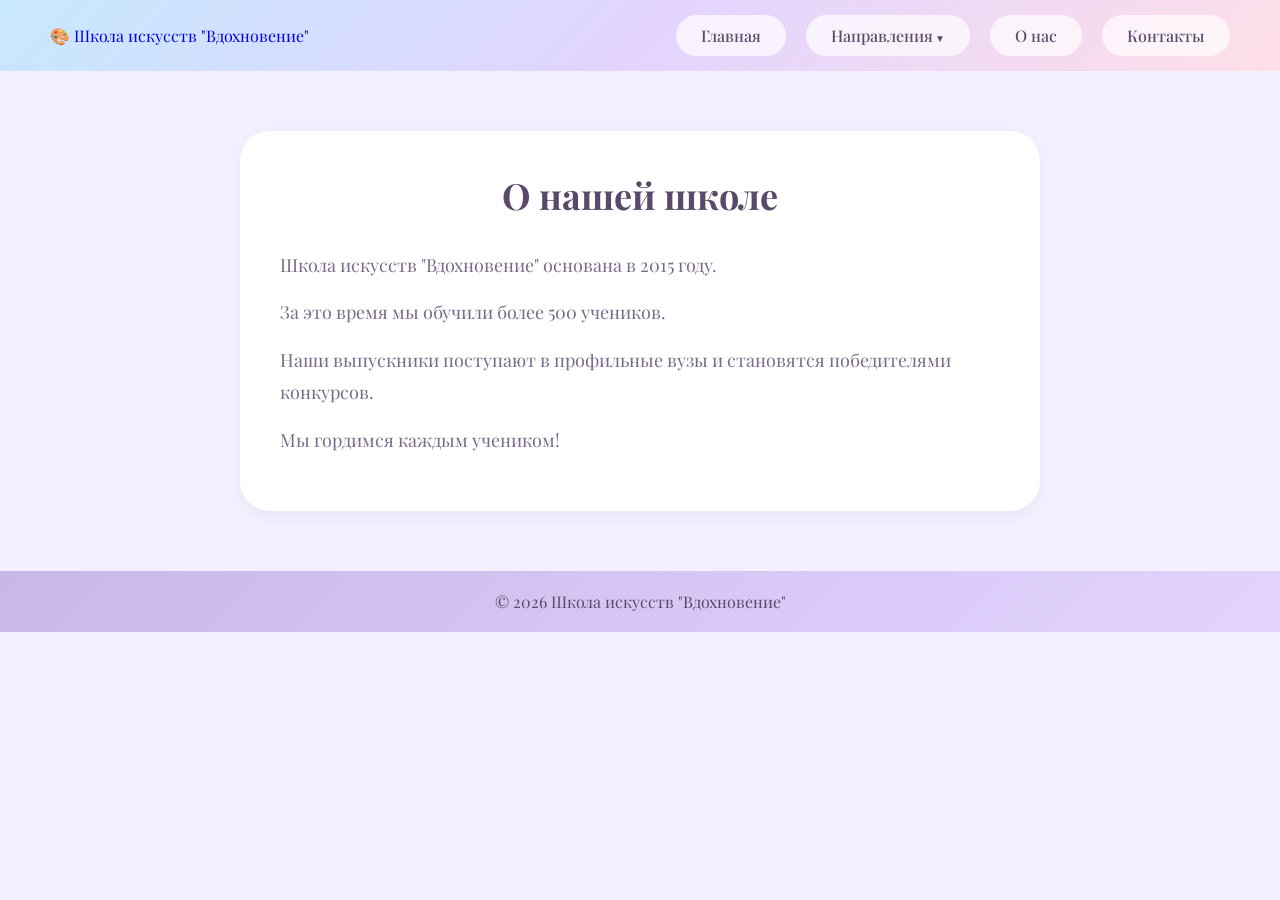
<file: about.html>
﻿<!DOCTYPE html>
<html lang="ru">
<head>
    <meta charset="utf-8">
    <title>О школе - Вдохновение</title>
    <link href="https://fonts.googleapis.com/css2?family=Playfair+Display:wght@400;700&family=Roboto&display=swap" rel="stylesheet">
 <link rel="stylesheet" href="style.css">
</head>
<body>

<div class="header">
    <div class="logo">
        <a href="index.html">🎨 Школа искусств "Вдохновение"</a>
    </div>
    <ul class="nav">
        <li><a href="index.html">Главная</a></li>
        <li class="has-dropdown">
            <a href="#">Направления</a>
            <ul class="dropdown">
                <li><a href="#" onclick="showDirection('Рисование')">🎨 Рисование</a></li>
                <li><a href="#" onclick="showDirection('Музыка')">🎵 Музыка</a></li>
              
            </ul>
        </li>
        <li><a href="about.html">О нас</a></li>
        <li><a href="contacts.html">Контакты</a></li>
    </ul>
</div>

<div class="page-content">
    <h1>О нашей школе</h1>
    <div class="about-text">
        <p>Школа искусств "Вдохновение" основана в 2015 году.</p>
        <p>За это время мы обучили более 500 учеников.</p>
        <p>Наши выпускники поступают в профильные вузы и становятся победителями конкурсов.</p>
        <p>Мы гордимся каждым учеником!</p>
    </div>
</div>

<div class="footer">
    <p>© 2026 Школа искусств "Вдохновение"</p>
</div>

<script src="script.js"></script>
</body>
</html>
</file>
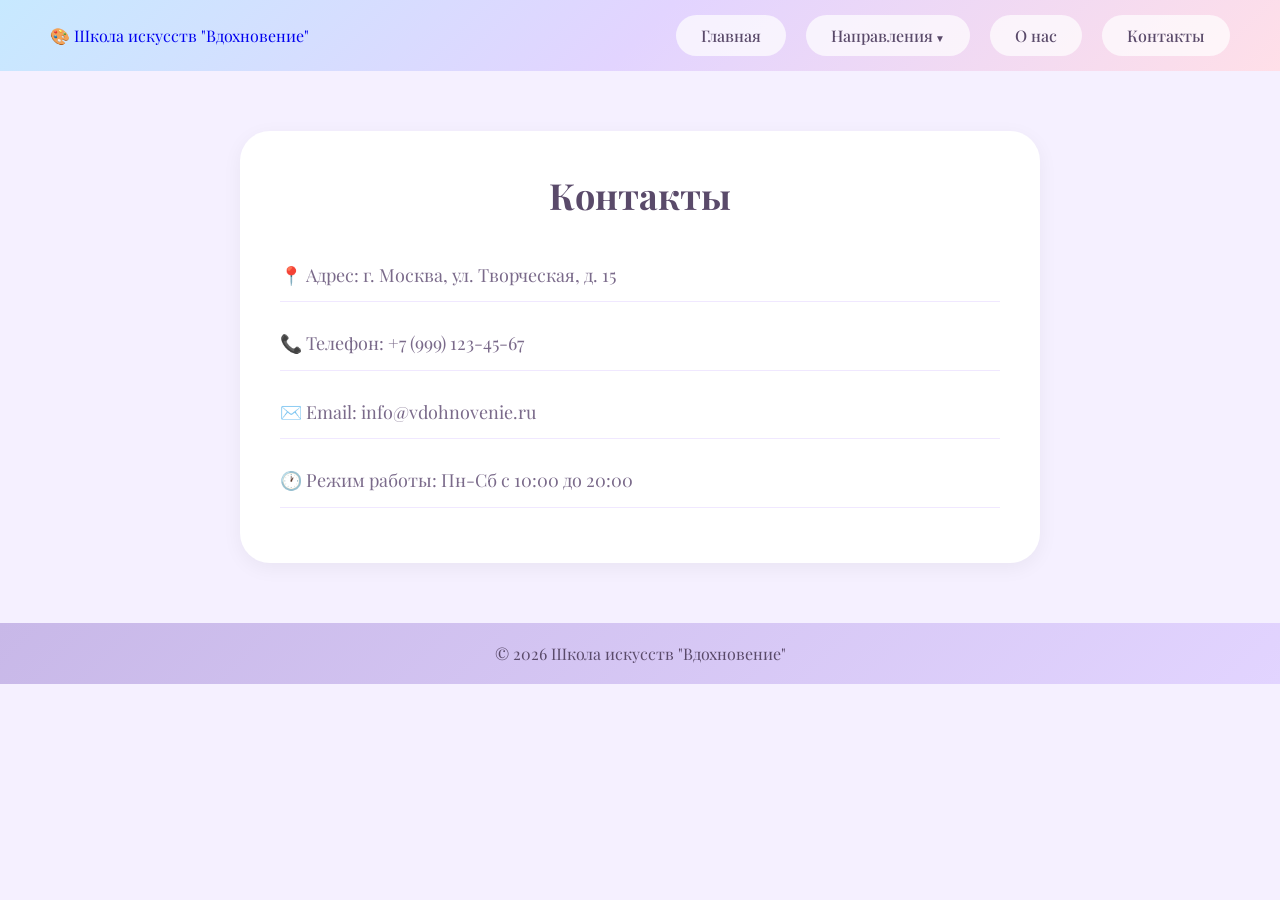
<file: contacts.html>
﻿<!DOCTYPE html>
<html lang="ru">
<head>
    <meta charset="utf-8">
    <title>Контакты - Вдохновение</title>
    <link href="https://fonts.googleapis.com/css2?family=Playfair+Display:wght@400;700&family=Roboto&display=swap" rel="stylesheet">
   <link rel="stylesheet" href="style.css">
</head>
<body>

<div class="header">
    <div class="logo">
        <a href="index.html">🎨 Школа искусств "Вдохновение"</a>
    </div>
    <ul class="nav">
        <li><a href="index.html">Главная</a></li>
        <li class="has-dropdown">
            <a href="#">Направления</a>
            <ul class="dropdown">
                <li><a href="#" onclick="showDirection('Рисование')">🎨 Рисование</a></li>
                <li><a href="#" onclick="showDirection('Музыка')">🎵 Музыка</a></li>
               
            </ul>
        </li>
        <li><a href="about.html">О нас</a></li>
        <li><a href="contacts.html">Контакты</a></li>
    </ul>
</div>

<div class="page-content">
    <h1>Контакты</h1>
    <div class="contacts-info">
        <p>📍 Адрес: г. Москва, ул. Творческая, д. 15</p>
        <p>📞 Телефон: +7 (999) 123-45-67</p>
        <p>✉️ Email: info@vdohnovenie.ru</p>
        <p>🕐 Режим работы: Пн-Сб с 10:00 до 20:00</p>
    </div>
</div>

<div class="footer">
    <p>© 2026 Школа искусств "Вдохновение"</p>
</div>

<script src="script.js"></script>

</body>

</html>
</file>
<file: style.css>
﻿ /* ===== ОБНУЛЕНИЕ ===== */
* {
    margin: 0;
    padding: 0;
    box-sizing: border-box;
}

body {
    background: #f5f0ff;
    font-family: 'Playfair Display', 'Segoe UI', Tahoma, Geneva, Verdana, sans-serif;
}

/* ===== ШАПКА ===== */
.header {
    background: linear-gradient(135deg, #c7e9ff 0%, #e2d4ff 50%, #ffdfe8 100%);
    padding: 15px 50px;
    display: flex;
    justify-content: space-between;
    align-items: center;
}

        .logo a {
            text-decoration: none;
        }

        .logo-small {
            display: block;
            font-size: 12px;
            color: #8a6a9a;
            letter-spacing: 3px;
        }

        .logo-big {
            display: block;
            font-size: 22px;
            color: #5a4a6a;
            font-weight: bold;
        }

/* ===== МЕНЮ ===== */
.nav {
    display: flex;
    list-style: none;
    gap: 20px;
}

.nav li {
    position: relative;
    list-style: none;
}

.nav > li > a {
    color: #5a4a6a;
    text-decoration: none;
    padding: 10px 25px;
    background: rgba(255,255,255,0.7);
    border-radius: 30px;
    transition: 0.3s;
    display: block;
    font-weight: 500;
}

.nav > li > a:hover {
    background: #c8b0e8;
    color: white;
    transform: translateY(-2px);
}

/* ВЫПАДАЮЩИЙ СПИСОК */
.dropdown {
    position: absolute;
    top: 45px;
    left: 0;
    background: white;
    border-radius: 20px;
    padding: 10px 0;
    min-width: 180px;
    box-shadow: 0 10px 25px rgba(0,0,0,0.1);
    opacity: 0;
    visibility: hidden;
    transition: 0.3s;
    z-index: 100;
}

.nav li:hover .dropdown {
    opacity: 1;
    visibility: visible;
}

.dropdown li a {
    display: block;
    padding: 10px 20px;
    color: #5a4a6a;
    text-decoration: none;
    background: white;
    border-radius: 0;
}

.dropdown li a:hover {
    background: #f0e8ff;
    color: #8a6aba;
    padding-left: 25px;
}

.has-dropdown > a::after {
    content: " ▼";
    font-size: 10px;
}

/* ===== БАННЕР ===== */
.banner {
    background: linear-gradient(135deg, #c8e8ff, #e0d4ff);
    text-align: center;
    padding: 80px 20px;
}

.banner h1 {
    font-size: 48px;
    color: #4a3a5a;
    margin-bottom: 20px;
}

.banner h1 span {
    color: #8a6aba;
}

.banner p {
    font-size: 18px;
    color: #6a5a8a;
    margin-bottom: 30px;
}

.banner-btn {
    background: #c8b0e8;
    color: #4a3a5a;
    padding: 15px 40px;
    border: none;
    border-radius: 50px;
    font-size: 18px;
    font-weight: bold;
    cursor: pointer;
    transition: 0.3s;
}

.banner-btn:hover {
    background: #d4c0f0;
    transform: scale(1.05);
}

/* ===== НАПРАВЛЕНИЯ (КАРТОЧКИ) ===== */
.directions {
    padding: 60px 40px;
    background: #fdfaff;
    text-align: center;
}

.section-title {
    font-size: 36px;
    color: #8a6aba;
    margin-bottom: 50px;
}

.cards {
    display: flex;
    flex-wrap: wrap;
    justify-content: center;
    gap: 30px;
    max-width: 1200px;
    margin: 0 auto;
}

.card {
    background: white;
    border-radius: 25px;
    padding: 30px 20px;
    width: 260px;
    text-align: center;
    box-shadow: 0 5px 20px rgba(0,0,0,0.05);
    transition: 0.3s;
    display: flex;
    flex-direction: column;
}

.card:hover {
    transform: translateY(-10px);
    box-shadow: 0 15px 35px rgba(160,120,200,0.2);
}

.card-icon {
    font-size: 50px;
    margin-bottom: 15px;
}

.card h3 {
    color: #5a4a6a;
    font-size: 18px;
    margin: 15px 0 10px;
}

.card p {
    color: #8a7a9a;
    font-size: 14px;
    line-height: 1.5;
    margin-bottom: 20px;
    flex-grow: 1;
}

.card-btn {
    background: #c8b0e8;
    color: #4a3a5a;
    border: none;
    padding: 10px 20px;
    border-radius: 30px;
    cursor: pointer;
    font-weight: bold;
    transition: 0.3s;
    margin-top: auto;
}

.card-btn:hover {
    background: #b89dd8;
    transform: scale(1.02);
}

/* ===== ПОДВАЛ ===== */
.footer {
    background: linear-gradient(135deg, #c8b8e8, #e2d4ff);
    text-align: center;
    padding: 20px;
    color: #5a4a6a;
}

/* ===== ДЛЯ СТРАНИЦ "О НАС" И "КОНТАКТЫ" ===== */
.page-content {
    max-width: 800px;
    margin: 60px auto;
    padding: 40px;
    background: white;
    border-radius: 30px;
    box-shadow: 0 5px 20px rgba(0,0,0,0.05);
}

.page-content h1 {
    color: #5a4a6a;
    font-size: 36px;
    margin-bottom: 30px;
    text-align: center;
}
 .about-text p, .contacts-info p {
    color: #7a6a8a;
    font-size: 18px;
    line-height: 1.8;
    margin-bottom: 15px;
}

.contacts-info p {
    padding: 10px 0;
    border-bottom: 1px solid #f0e8ff;
}
/* ПРЕИМУЩЕСТВА */
.advantages {
    padding: 60px 40px;
    background: #fdfaff;
    text-align: center;
}

.advantages h2 {
    font-size: 32px;
    color: #5a4a6a;
    margin-bottom: 40px;
}

.advantages-grid {
    display: flex;
    flex-wrap: wrap;
    justify-content: center;
    gap: 30px;
}

.advantage-item {
    background: white;
    border-radius: 20px;
    padding: 30px;
    width: 230px;
    text-align: center;
    box-shadow: 0 5px 15px rgba(0,0,0,0.05);
}

.advantage-icon {
    font-size: 45px;
    margin-bottom: 15px;
}

.advantage-item h3 {
    color: #5a4a6a;
    font-size: 18px;
    margin-bottom: 10px;
}

.advantage-item p {
    color: #8a7a9a;
    font-size: 14px;
}

/* РАСПИСАНИЕ */
.schedule {
    padding: 60px 40px;
    background: #f5f0ff;
    text-align: center;
}

.schedule h2 {
    font-size: 32px;
    color: #5a4a6a;
    margin-bottom: 40px;
}

.schedule-grid {
    max-width: 800px;
    margin: 0 auto;
}

.schedule-item {
    background: white;
    border-radius: 20px;
    margin-bottom: 20px;
    overflow: hidden;
}

.schedule-day {
    background: #c8b0e8;
    color: white;
    padding: 12px 20px;
    font-weight: bold;
}

.schedule-lessons {
    padding: 20px;
    text-align: left;
}

.schedule-lessons p {
    color: #5a4a6a;
    margin: 8px 0;
}

/* ЦЕНЫ */
.prices {
    padding: 60px 40px;
    background: #fdfaff;
    text-align: center;
}

.prices h2 {
    font-size: 32px;
    color: #5a4a6a;
    margin-bottom: 40px;
}

.prices-grid {
    display: flex;
    flex-wrap: wrap;
    justify-content: center;
    gap: 30px;
}

.price-card {
    background: white;
    border-radius: 25px;
    padding: 30px;
    width: 250px;
    text-align: center;
    position: relative;
    box-shadow: 0 5px 15px rgba(0,0,0,0.05);
}

.price-card.popular {
    border: 2px solid #c8b0e8;
    transform: scale(1.02);
}

.popular-badge {
    position: absolute;
    top: -12px;
    right: 20px;
    background: #8a6aba;
    color: white;
    padding: 5px 15px;
    border-radius: 20px;
    font-size: 12px;
}

.price-card h3 {
    color: #5a4a6a;
    margin-bottom: 15px;
}

.price {
    font-size: 32px;
    font-weight: bold;
    color: #8a6aba;
    margin: 15px 0;
}

.price-card p {
    color: #8a7a9a;
    margin-bottom: 20px;
}

.price-btn {
    background: #c8b0e8;
    color: #4a3a5a;
    border: none;
    padding: 10px 25px;
    border-radius: 30px;
    cursor: pointer;
}

/* ОТЗЫВЫ */
.reviews {
    padding: 60px 40px;
    background: #f5f0ff;
    text-align: center;
}

.reviews h2 {
    font-size: 32px;
    color: #5a4a6a;
    margin-bottom: 40px;
}

.reviews-grid {
    display: flex;
    flex-wrap: wrap;
    justify-content: center;
    gap: 30px;
}

.review-card {
    background: white;
    border-radius: 20px;
    padding: 30px;
    width: 300px;
    text-align: center;
}

.review-text {
    color: #5a4a6a;
    font-style: italic;
    line-height: 1.5;
    margin-bottom: 15px;
}

.review-author {
    color: #8a6aba;
    font-weight: bold;
}

.gallery {
    padding: 60px 40px;
    background: #fdfaff;
    text-align: center;
}
.gallery-grid {
    display: grid;
    grid-template-columns: repeat(auto-fit, minmax(200px, 1fr));
    gap: 20px;
    max-width: 1000px;
    margin: 0 auto;
}
.gallery-item {
    padding: 60px 20px;
    border-radius: 20px;
    font-size: 18px;
    transition: 0.3s;
}
.gallery-item:hover {
    transform: scale(1.05);
}

/* ПОДПИСКА НА НОВОСТИ */
.newsletter {
    padding: 60px 40px;
    background: linear-gradient(135deg, #e2d4ff, #f0e8ff);
    text-align: center;
}

.newsletter h2 {
    font-size: 32px;
    color: #5a4a6a;
    margin-bottom: 15px;
}

.newsletter p {
    color: #8a7a9a;
    margin-bottom: 25px;
}

.newsletter-form {
    display: flex;
    justify-content: center;
    gap: 15px;
    flex-wrap: wrap;
}

.newsletter-form input {
    padding: 14px 25px;
    border: none;
    border-radius: 50px;
    width: 280px;
    font-size: 16px;
}

.newsletter-form button {
    background: #c8b0e8;
    color: #4a3a5a;
    border: none;
    padding: 14px 35px;
    border-radius: 50px;
    font-size: 16px;
    font-weight: bold;
    cursor: pointer;
    transition: 0.3s;
}

.newsletter-form button:hover {
    background: #b89dd8;
    transform: scale(1.02);
}

/* КНОПКА "НАВЕРХ" */
.go-top {
    position: fixed;
    bottom: 30px;
    right: 30px;
    background: #c8b0e8;
    color: #4a3a5a;
    width: 50px;
    height: 50px;
    border-radius: 50%;
    display: flex;
    align-items: center;
    justify-content: center;
    cursor: pointer;
    font-size: 28px;
    opacity: 0;
    visibility: hidden;
    transition: 0.3s;
    z-index: 999;
}

.go-top.show {
    opacity: 1;
    visibility: visible;
}

.go-top:hover {
    background: #b89dd8;
    transform: scale(1.05);
}

.theme-toggle {
    position: fixed;
    bottom: 30px;
    left: 30px;
    background: #c8b0e8;
    border: none;
    border-radius: 50%;
    width: 50px;
    height: 50px;
    font-size: 24px;
    cursor: pointer;
    z-index: 1000;
}
body.dark {
    background: #2a2a3a;
}
body.dark .card {
    background: #3a3a4a;
    color: #ddd;
}
/* РАБОТЫ УЧЕНИКОВ */
.gallery {
    padding: 60px 40px;
    background: #fdfaff;
    text-align: center;
}

.gallery h2 {
    font-size: 32px;
    color: #5a4a6a;
    margin-bottom: 40px;
}

.gallery-grid {
    display: grid;
    grid-template-columns: repeat(auto-fit, minmax(220px, 1fr));
    gap: 25px;
    max-width: 1000px;
    margin: 0 auto;
}

.gallery-item {
    background: white;
    border-radius: 25px;
    padding: 20px;
    text-align: center;
    box-shadow: 0 5px 15px rgba(0,0,0,0.05);
    transition: 0.3s;
}

.gallery-item:hover {
    transform: translateY(-5px);
}

.gallery-img {
    width: 100%;
    height: 150px;
    object-fit: cover;
    border-radius: 15px;
    margin-bottom: 15px;
}

.gallery-item p {
    color: #5a4a6a;
    font-weight: bold;
    margin: 10px 0 5px;
}

.gallery-item span {
    color: #8a7a9a;
    font-size: 12px;
}

/* ПРЕПОДАВАТЕЛИ */
.teachers {
    padding: 60px 40px;
    background: #f5f0ff;
    text-align: center;
}

.teachers h2 {
    font-size: 32px;
    color: #5a4a6a;
    margin-bottom: 40px;
}

.teachers-grid {
    display: flex;
    flex-wrap: wrap;
    justify-content: center;
    gap: 30px;
    max-width: 1000px;
    margin: 0 auto;
}

.teacher-card {
    background: white;
    border-radius: 25px;
    padding: 25px;
    width: 220px;
    text-align: center;
    box-shadow: 0 5px 15px rgba(0,0,0,0.05);
    transition: 0.3s;
}

.teacher-card:hover {
    transform: translateY(-5px);
}

.teacher-img {
    width: 120px;
    height: 120px;
    border-radius: 50%;
    object-fit: cover;
    margin-bottom: 15px;
    border: 3px solid #c8b0e8;
}

.teacher-card h3 {
    color: #5a4a6a;
    font-size: 18px;
    margin-bottom: 8px;
}

.teacher-card p {
    color: #8a7a9a;
    font-size: 13px;
    margin-bottom: 10px;
}

.teacher-desc {
    color: #c8b0e8;
    font-size: 12px;
    font-weight: bold;
}
    font-size: 60px;
    margin-bottom: 15px;
}

.gallery-item p {
    color: #5a4a6a;
    font-weight: bold;
    margin-bottom: 5px;
}

.gallery-item span {
    color: #8a7a9a;
    font-size: 12px;
}

.teachers {
    padding: 60px 40px;
    background: #fdfaff;
    text-align: center;
}

.teachers h2 {
    font-size: 32px;
    color: #5a4a6a;
    margin-bottom: 40px;
}

.teachers-grid {
    display: flex;
    justify-content: center;
    gap: 40px;
    flex-wrap: wrap;
    max-width: 800px;
    margin: 0 auto;
}

.teacher-card {
    background: white;
    border-radius: 25px;
    padding: 30px;
    width: 260px;
    text-align: center;
    box-shadow: 0 5px 20px rgba(0,0,0,0.05);
    transition: 0.3s;
}

.teacher-card:hover {
    transform: translateY(-5px);
}

.teacher-img {
    width: 120px;
    height: 120px;
    border-radius: 50%;
    object-fit: cover;
    margin-bottom: 15px;
    border: 3px solid #c8b0e8;
}

.teacher-card h3 {
    color: #5a4a6a;
    font-size: 20px;
    margin-bottom: 8px;
}

.teacher-card p {
    color: #8a6aba;
    font-size: 14px;
    font-weight: bold;
    margin-bottom: 10px;
}

.teacher-desc {
    color: #8a7a9a;
    font-size: 13px;
    line-height: 1.4;
}


/* АДАПТАВНОСТЬ ДЛЯ ТЕЛЕФОНОВ */
@media (max-width: 480px) {
    .nav {
        flex-direction: column;
        gap: 10px;
    }
    
    .nav > li > a {
        text-align: center;
    }
    
    .banner {
        padding: 40px 15px;
    }
    
    .banner h1 {
        font-size: 28px;
    }
    
    .schedule-grid {
        margin: 0 10px;
    }
    
    .counter-section {
        gap: 20px;
    }
}
 /* АДАПТАВНОСТЬ ДЛЯ ПЛАНШЕТОВ */
@media (max-width: 768px) {
    .header {
        flex-direction: column;
        gap: 15px;
        padding: 15px 20px;
    }
    
    .cards {
        flex-direction: column;
        align-items: center;
    }
    
    .card {
        width: 100%;
        max-width: 300px;
    }
    
    .advantages-grid,
    .prices-grid,
    .teachers-grid,
    .news-grid,
    .reviews-grid {
        flex-direction: column;
        align-items: center;
    }
    
    .advantage-item,
    .price-card,
    .teacher-card,
    .news-card,
    .review-card {
        width: 100%;
        max-width: 300px;
    }
    
    .banner h1 {
        font-size: 36px;
    }
    
    .section-title {
        font-size: 28px;
    }
    
    .newsletter-form {
        flex-direction: column;
        align-items: center;
    }
    
    .newsletter-form input {
        width: 100%;
        max-width: 280px;
    }
}
</file>
